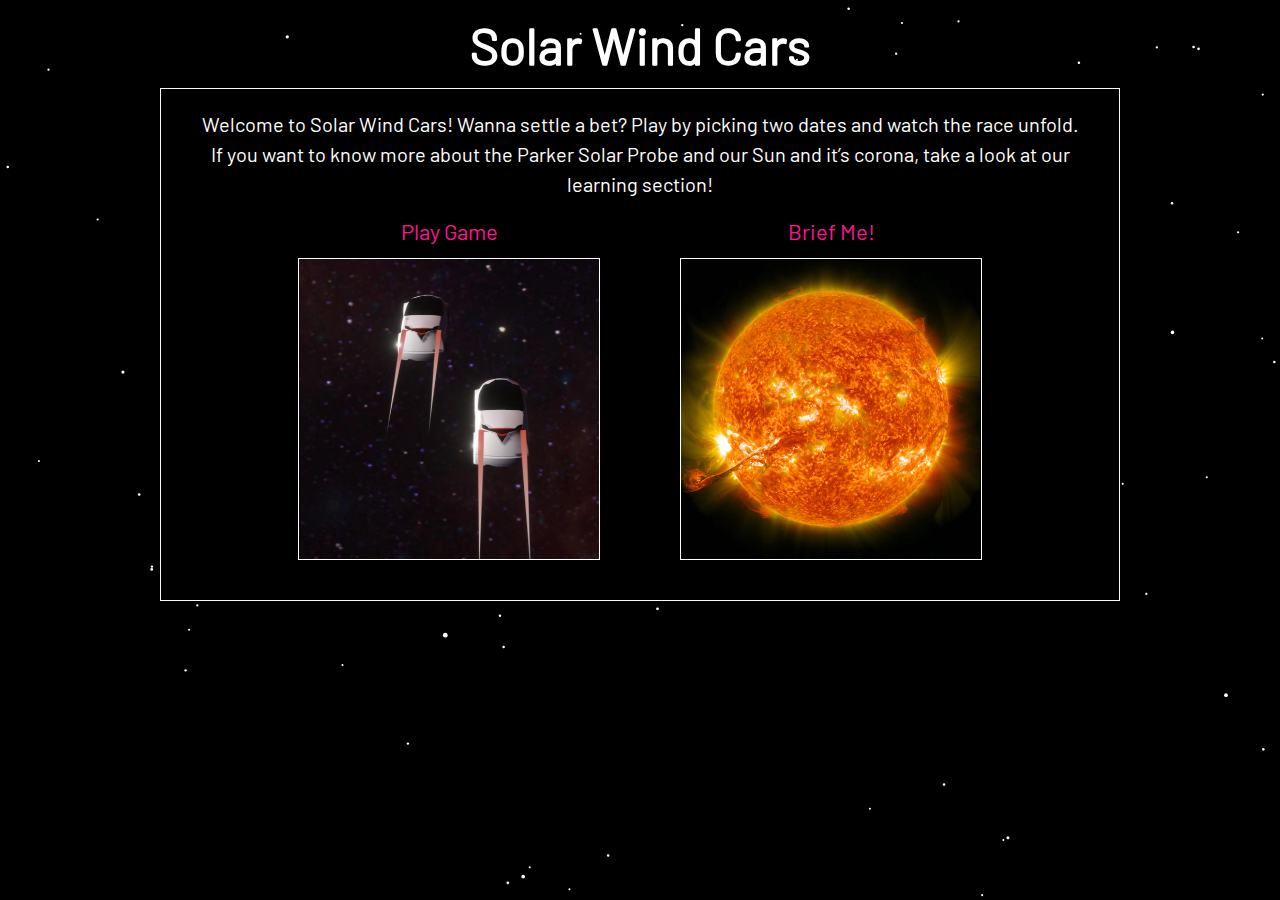
<file: index.html>
<!doctype html>
<html lang="en">
<head>
    <meta charset="utf-8">
    <meta name="viewport" content="width=device-width, initial-scale=1, shrink-to-fit=no">

    <link rel="stylesheet" href="https://cdn.jsdelivr.net/npm/bootstrap@4.3.1/dist/css/bootstrap.min.css" integrity="sha384-ggOyR0iXCbMQv3Xipma34MD+dH/1fQ784/j6cY/iJTQUOhcWr7x9JvoRxT2MZw1T" crossorigin="anonymous">
    <link rel="stylesheet" href="css/styles.css">
    <link rel="stylesheet" href="https://cdnjs.cloudflare.com/ajax/libs/animate.css/4.1.1/animate.min.css"/>
    <script type="text/javascript" src="js/main.js"></script>
    <link href="https://unpkg.com/aos@2.3.1/dist/aos.css" rel="stylesheet">

    <title>Solar Wind Cars</title>
</head>
<body class="text-white bg-dark">
<canvas id="stars"></canvas>
<script type="text/javascript" src="js/space.js"></script>
    <h1 class="text-center font-weight-bold my-heading" data-aos="fade-up">Solar Wind Cars</h1>

    <div class="container border border-light main-container" data-aos="fade-up" data-aos-delay="300">
        <div class="text-center">
            Welcome to Solar Wind Cars! Wanna settle a bet? Play by picking two dates and watch the race unfold.</br>
            If you want to know more about the Parker Solar Probe and our Sun and it’s corona, take a look at our learning section!
        </div>
        <div class="d-flex justify-content-center my-nav-container pt-3">
            <div class="d-flex flex-column text-decoration-none">
                <span class="text-center pink title">Play Game</span>
                <div class="my-nav border border-white">
                    <a href="game.html" class="d-flex flex-column text-decoration-none" id="myNavPlayGame">
                    </a>
                </div>
            </div>
            <div class="d-flex flex-column text-decoration-none">
                <span class="text-center pink title">Brief Me!</span>
                <div class="my-nav border border-white">
                    <a href="learning.html" class="d-flex flex-column text-decoration-none" id="myNavLearning">
                    </a>
                </div>
            </div>
        </div>
    </div>

<script src="https://code.jquery.com/jquery-3.3.1.slim.min.js" integrity="sha384-q8i/X+965DzO0rT7abK41JStQIAqVgRVzpbzo5smXKp4YfRvH+8abtTE1Pi6jizo" crossorigin="anonymous"></script>
<script src="https://cdn.jsdelivr.net/npm/popper.js@1.14.7/dist/umd/popper.min.js" integrity="sha384-UO2eT0CpHqdSJQ6hJty5KVphtPhzWj9WO1clHTMGa3JDZwrnQq4sF86dIHNDz0W1" crossorigin="anonymous"></script>
<script src="https://cdn.jsdelivr.net/npm/bootstrap@4.3.1/dist/js/bootstrap.min.js" integrity="sha384-JjSmVgyd0p3pXB1rRibZUAYoIIy6OrQ6VrjIEaFf/nJGzIxFDsf4x0xIM+B07jRM" crossorigin="anonymous"></script>
<script src="https://unpkg.com/aos@next/dist/aos.js"></script>
<script>
    AOS.init();
</script>
</body>
</html>
</file>
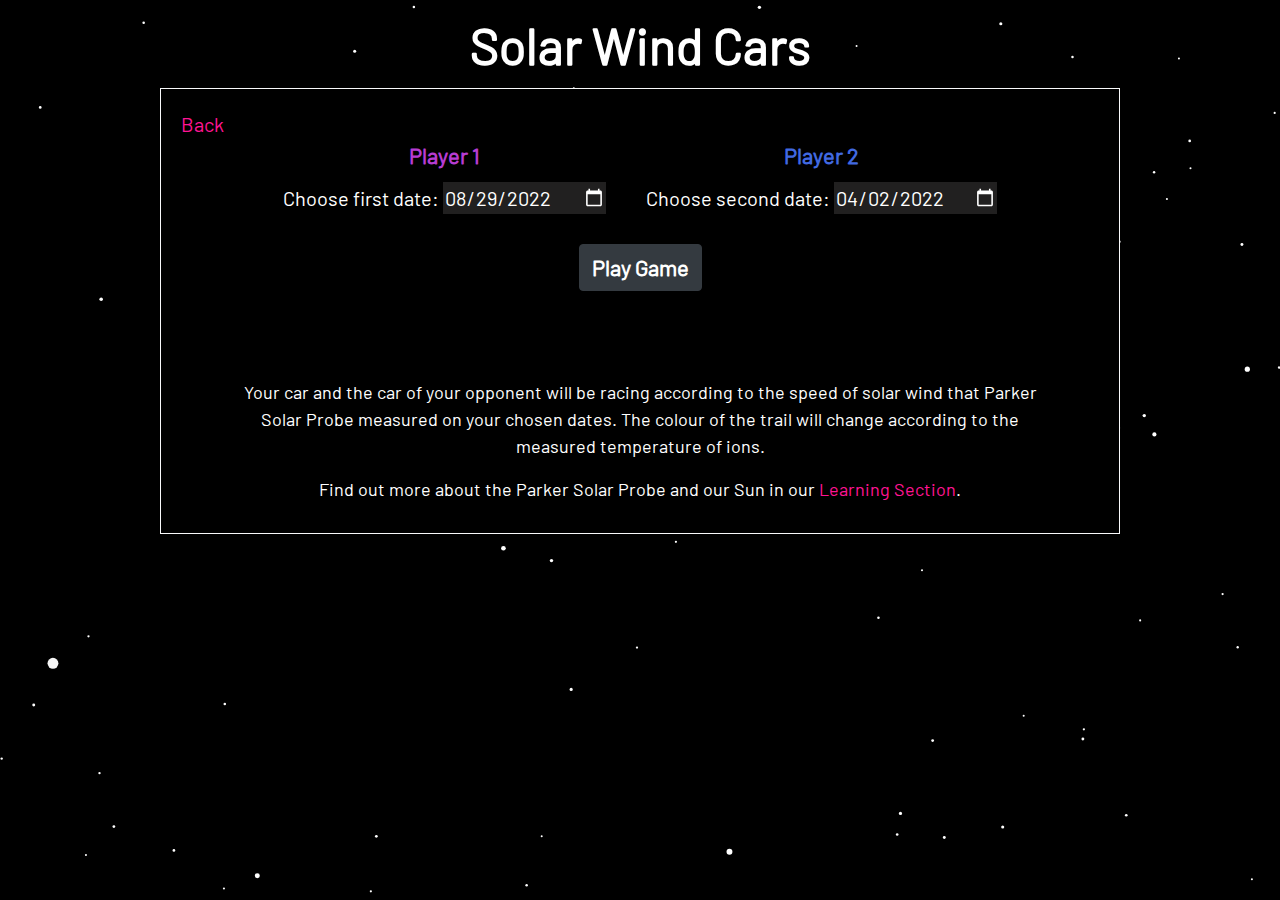
<file: game.html>
<!doctype html>
<html lang="en">
<head>
    <meta charset="utf-8">
    <meta name="viewport" content="width=device-width, initial-scale=1, shrink-to-fit=no">

    <link rel="icon" href="resources/img/icon.jpg">
    <link rel="stylesheet" href="https://cdn.jsdelivr.net/npm/bootstrap@4.3.1/dist/css/bootstrap.min.css" integrity="sha384-ggOyR0iXCbMQv3Xipma34MD+dH/1fQ784/j6cY/iJTQUOhcWr7x9JvoRxT2MZw1T" crossorigin="anonymous">
    <link rel="stylesheet" href="css/styles.css">
    <link rel="stylesheet" href="https://cdnjs.cloudflare.com/ajax/libs/animate.css/4.1.1/animate.min.css"/>
    <script type="text/javascript" src="js/main.js"></script>
    <link href="https://unpkg.com/aos@2.3.1/dist/aos.css" rel="stylesheet">

    <title>Solar Wind Cars</title>
</head>
<body class="text-white bg-dark" onload="loadDatePicker()">
<canvas id="stars" class="canvas-space-game"></canvas>
<script type="text/javascript" src="js/space.js"></script>
    <h1 class="text-center font-weight-bold my-heading" data-aos="fade-up">Solar Wind Cars</h1>

    <div class="container border border-light main-container" data-aos="fade-up" data-aos-delay="300">
        <a href="index.html" class="pink">Back</a>

        <div class="d-flex justify-content-center">
            <div class="d-flex flex-column pick-date-container">
                <span class="text-center lightpink">Player 1</span>
                <div class="pick-date">
                    <span>Choose first date:</span>
                    <input type="date" id="date1" aria-label="date1"
                           value="2022-08-29" min="2022-0101">
                </div>
            </div>

            <div class="d-flex flex-column pick-date-container">
                <span class="text-center blue">Player 2</span>
                <div class="pick-date">
                    <span>Choose second date:</span>
                    <input type="date" id="date2" aria-label="date2"
                           value="2022-04-02" min="2022-01-01">
                </div>
            </div>
        </div>

        <div class="text-center button-container pb-4">
            <button type="button" class="btn btn-dark" id="startGame" onclick="startGame()">Play Game</button>
            <button type="button" class="btn btn-dark display-none" id="endGame" onclick="endGame()">End Game</button>
        </div>

        <p align="center">
            <iframe class="display-none"
                    src="https://unity.solarwindcars.eu/"
                    height="650" width="1000" style="border:none"
                    title="Solar Wind Cars Iframe"
                    id="gameIframe"></iframe>
        </p>
        <div class="text-center info pt-5 pl-5 pr-5">
            Your car and the car of your opponent will be racing according to the speed of solar wind that Parker Solar Probe measured on your chosen dates.
            The colour of the trail will change according to the measured temperature of ions.</br>
        </div>
        <div class="text-center info pt-3">
            Find out more about the Parker Solar Probe and our Sun in our <a href="learning.html" target="_blank">Learning Section</a>.
        </div>
    </div>

<script src="https://code.jquery.com/jquery-3.3.1.slim.min.js" integrity="sha384-q8i/X+965DzO0rT7abK41JStQIAqVgRVzpbzo5smXKp4YfRvH+8abtTE1Pi6jizo" crossorigin="anonymous"></script>
<script src="https://cdn.jsdelivr.net/npm/popper.js@1.14.7/dist/umd/popper.min.js" integrity="sha384-UO2eT0CpHqdSJQ6hJty5KVphtPhzWj9WO1clHTMGa3JDZwrnQq4sF86dIHNDz0W1" crossorigin="anonymous"></script>
<script src="https://cdn.jsdelivr.net/npm/bootstrap@4.3.1/dist/js/bootstrap.min.js" integrity="sha384-JjSmVgyd0p3pXB1rRibZUAYoIIy6OrQ6VrjIEaFf/nJGzIxFDsf4x0xIM+B07jRM" crossorigin="anonymous"></script>
<script src="https://unpkg.com/aos@next/dist/aos.js"></script>
<script>
    AOS.init();
</script>
</body>
</html>
</file>
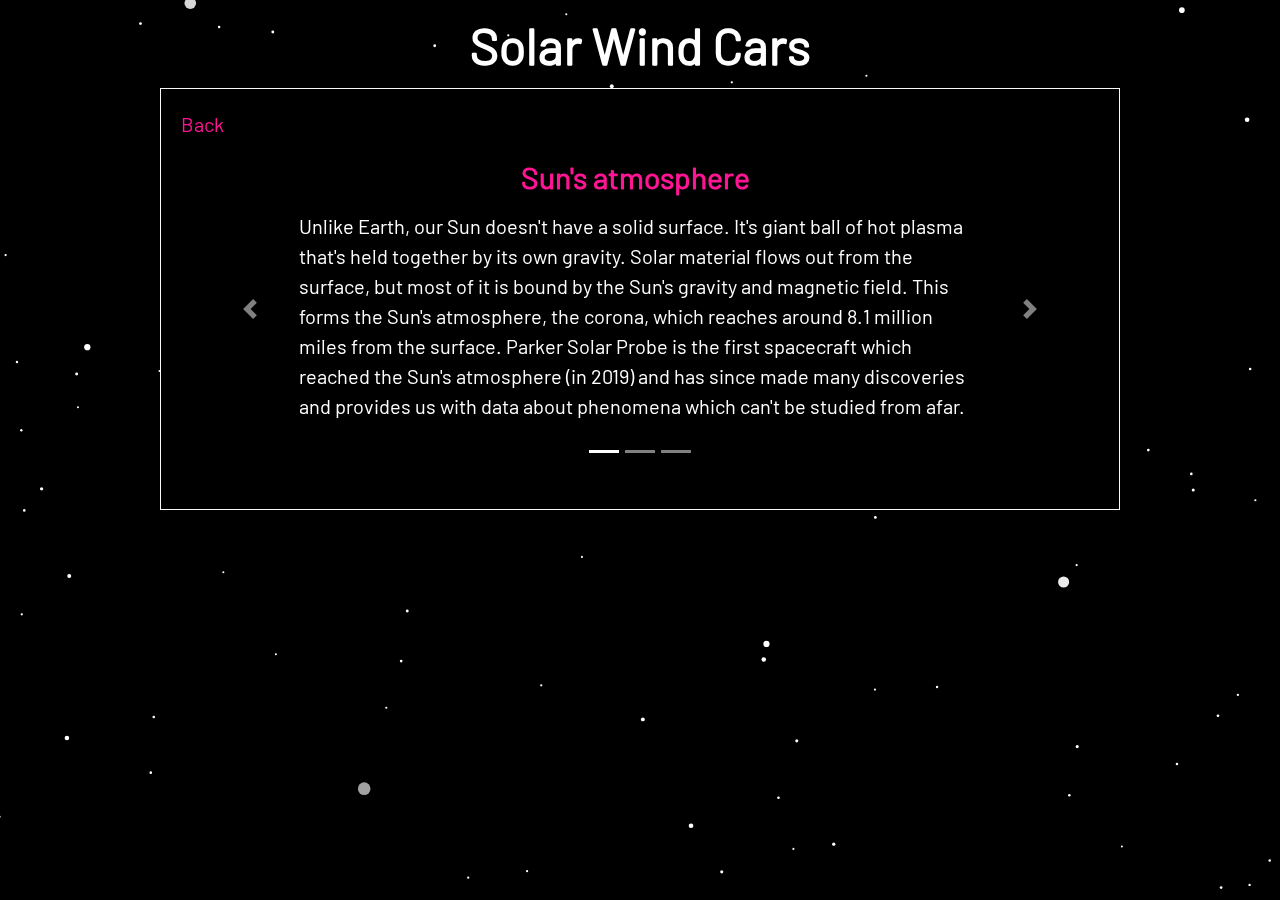
<file: learning.html>
<!doctype html>
<html lang="en">
<head>
    <meta charset="utf-8">
    <meta name="viewport" content="width=device-width, initial-scale=1, shrink-to-fit=no">

    <link rel="icon" href="resources/img/icon.jpg">
    <link rel="stylesheet" href="https://cdn.jsdelivr.net/npm/bootstrap@4.3.1/dist/css/bootstrap.min.css" integrity="sha384-ggOyR0iXCbMQv3Xipma34MD+dH/1fQ784/j6cY/iJTQUOhcWr7x9JvoRxT2MZw1T" crossorigin="anonymous">
    <link rel="stylesheet" href="css/styles.css">
    <link rel="stylesheet" href="https://cdnjs.cloudflare.com/ajax/libs/animate.css/4.1.1/animate.min.css"/>
    <script type="text/javascript" src="js/main.js"></script>

    <title>Solar Wind Cars</title>
</head>
<body class="text-white bg-dark">
<canvas id="stars"></canvas>
<script type="text/javascript" src="js/space.js"></script>
    <h1 class="text-center font-weight-bold my-heading">Solar Wind Cars</h1>

    <div class="container border border-light main-container d-flex flex-column">
        <a href="index.html" style="width: 50px" class="pink">Back</a>
        <div id="carouselExampleIndicators" class="carousel slide" data-interval="false">
            <ol class="carousel-indicators">
                <li data-target="#carouselExampleIndicators" data-slide-to="0" class="active"></li>
                <li data-target="#carouselExampleIndicators" data-slide-to="1"></li>
                <li data-target="#carouselExampleIndicators" data-slide-to="2"></li>
            </ol>
            <div class="carousel-inner">
                <div class="carousel-item active">
                    <div class="w-75 d-flex flex-column border-white my-card">
                        <h3 class="text-center pink">Sun's atmosphere</h3>
                        <div class="p-2">
                            Unlike Earth, our Sun doesn't have a solid surface.
                            It's giant ball of hot plasma that's held together by its own gravity.
                            Solar material flows out from the surface, but most of it is bound by the Sun's gravity and magnetic field.
                            This forms the Sun's atmosphere, the corona, which reaches around 8.1 million miles from the surface.
                            Parker Solar Probe is the first spacecraft which reached the Sun's atmosphere (in 2019) and has since made many discoveries and provides us with data about phenomena which can't be studied from afar.
                        </div>
                    </div>
                </div>
                <div class="carousel-item">
                    <div class="w-75 d-flex flex-column border border-white my-card">
                        <h3 class="text-center pink">Solar Wind</h3>
                        <div>
                            Some of the solar material is pushed by rising heat and pressure so strong that it leaves the Sun's atmosphere (this point is called the Alfvén critical surface) and continues as the solar wind.
                            The wind can accelerate up to millions of miles per hour. The speed depends on the region of it's origin.
                            Sometimes the wind can get so fast it causes a geomagnetic storm, which can can disrupt our satellites.
                            The most extreme storms can cause blackouts of grid systems and widespread voltage control problems.
                        </div>
                    </div>
                </div>
                <div class="carousel-item">
                    <div class="w-75 d-flex flex-column border border-white my-card">
                        <h3 class="text-center pink">Corona temperature</h3>
                        <div>
                            The corona is around 300 times hotter than the photosphere,
                            the visible surface of the Sun below.
                        </div>
                    </div>
                </div>
            </div>
            <a class="carousel-control-prev" href="#carouselExampleIndicators" role="button" data-slide="prev">
                <span class="carousel-control-prev-icon" aria-hidden="true"></span>
                <span class="sr-only">Previous</span>
            </a>
            <a class="carousel-control-next" href="#carouselExampleIndicators" role="button" data-slide="next">
                <span class="carousel-control-next-icon" aria-hidden="true"></span>
                <span class="sr-only">Next</span>
            </a>
        </div>
    </div>

<script src="https://code.jquery.com/jquery-3.3.1.slim.min.js" integrity="sha384-q8i/X+965DzO0rT7abK41JStQIAqVgRVzpbzo5smXKp4YfRvH+8abtTE1Pi6jizo" crossorigin="anonymous"></script>
<script src="https://cdn.jsdelivr.net/npm/popper.js@1.14.7/dist/umd/popper.min.js" integrity="sha384-UO2eT0CpHqdSJQ6hJty5KVphtPhzWj9WO1clHTMGa3JDZwrnQq4sF86dIHNDz0W1" crossorigin="anonymous"></script>
<script src="https://cdn.jsdelivr.net/npm/bootstrap@4.3.1/dist/js/bootstrap.min.js" integrity="sha384-JjSmVgyd0p3pXB1rRibZUAYoIIy6OrQ6VrjIEaFf/nJGzIxFDsf4x0xIM+B07jRM" crossorigin="anonymous"></script>
</body>
</html>
</file>
<file: css/styles.css>
@font-face {
    font-family: Barlow;
    src: url('../resources/fonts/Barlow-Regular.ttf');
}

* {
    font-family: Barlow, sans-serif;
    box-sizing: border-box;
}

body {
    background-image: url("../resources/img/background.jpg");
}

.title {
    font-size: 22px;
}

#stars {
    z-index: -1000;
}

a {
    color: deeppink;
}

a:hover {
    text-decoration: none;
    color: deeppink;
}

h1 {
    padding-top: 15px;
    padding-bottom: 5px;
}

.pink {
    color: deeppink;
    z-index: 1000;
}

.lightpink {
    color: #b73cd2;
}

.blue {
    color: royalblue;
}

.info {
    font-size: 18px;
}

.my-heading {
    font-size: 50px;
}

.main-container {
    font-size: 20px;
    background-color: black;
    margin-bottom: 100px;
    width: 75%;
    padding: 20px 20px 30px 20px;
}

.display-none {
    display: none;
}

.my-card {
    height: 100%;
    margin: 20px 12% 50px 12%;
}

.my-card h3 {
    font-size: 30px;
    font-weight: bold;
}

.pick-date {
    padding: 10px 20px 30px 20px;
}

.pick-date input {
    background-color: #212020;
    border: none;
    color: white;
}

::-webkit-calendar-picker-indicator {
    filter: invert(1);
}

.pick-date-container > span {
    font-size: 22px;
    font-weight: bold;
}

.button-container button {
    font-size: 22px;
    font-weight: bold;
}

.my-nav {
    margin: 10px 40px;
}

.my-nav a {
    color: deeppink;
    cursor: pointer;
}

.my-nav:hover {
    animation: pulse;
    animation-duration: 1s;
}

.my-nav span {
    font-weight: bold;
}

#myNavPlayGame, #myNavLearning {
    width: 300px;
    height: 300px;
    background-size: 300px 300px;
}

#myNavPlayGame {
    background-image: url("../resources/img/car.jpg");
}

#myNavLearning {
    background-image: url("../resources/img/learning.jpg");
}

@media only screen and (max-width: 1000px) {
    .my-nav-container {
        display: flex;
        flex-direction: column;
    }

    .my-nav {
        width: 302px;
        height: 302px;
        align-self: center;
    }
}

#stars {
    position: fixed;
}

.canvas-space-game {
    z-index: -20;
}
</file>
